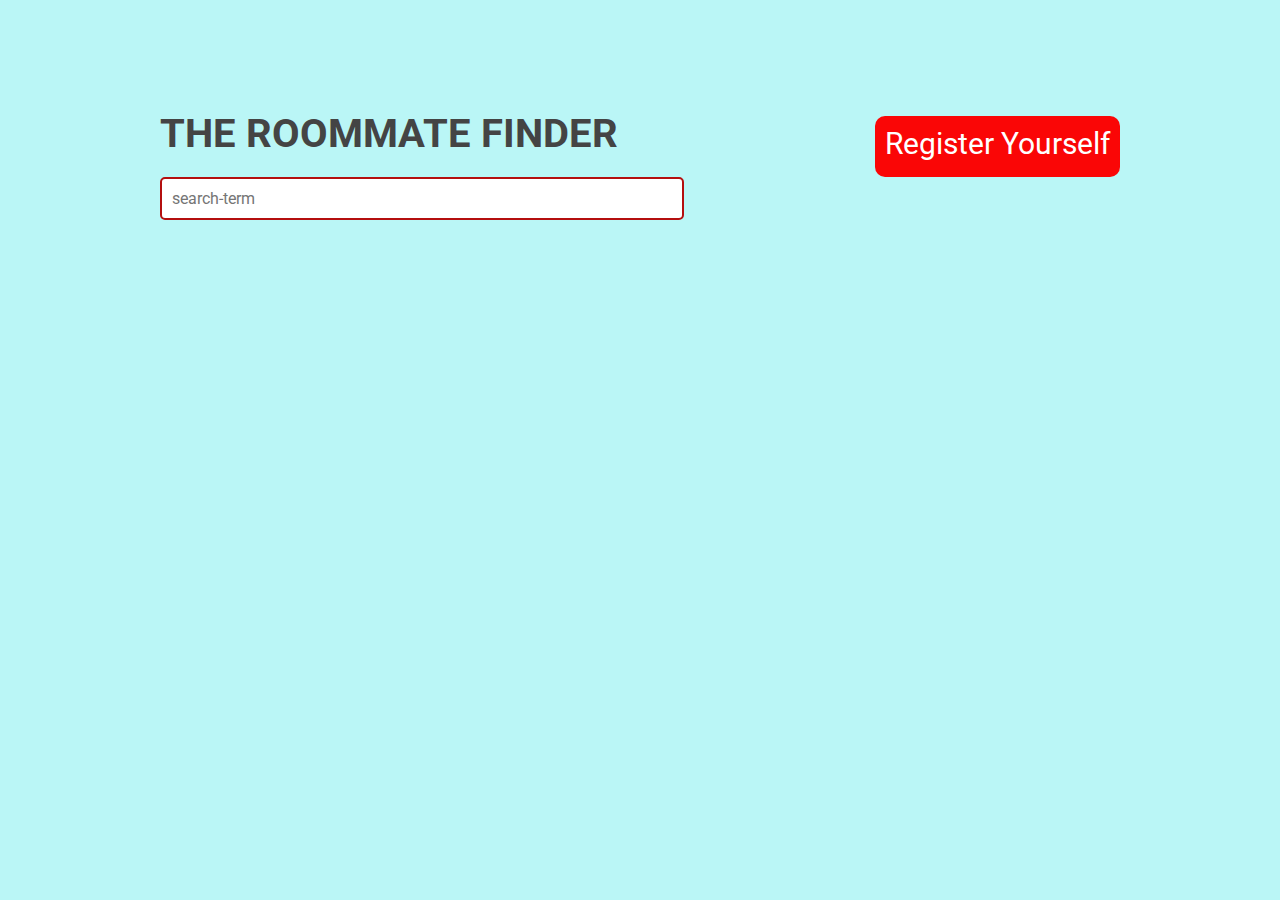
<file: index.html>
<!DOCTYPE html>
<html lang="en">
<head>
    <meta charset="UTF-8">
    <meta http-equiv="X-UA-Compatible" content="IE=edge">
    <meta name="viewport" content="width=device-width, initial-scale=1.0">
    <link rel="stylesheet" href="style.css">
    <title>Json server</title>
</head>
<body>
    <nav>
        <h1 style="font-size: 33px,;">THE ROOMMATE FINDER</h1>
        <a href="/create.html">Register Yourself</a>

    </nav>
    <form  class="search">
        <input type="text" name="term" placeholder="search-term">
    </form>
    <div class="blogs">

    </div>
    <script src="js/index.js"></script>
</body>
</html>
</file>
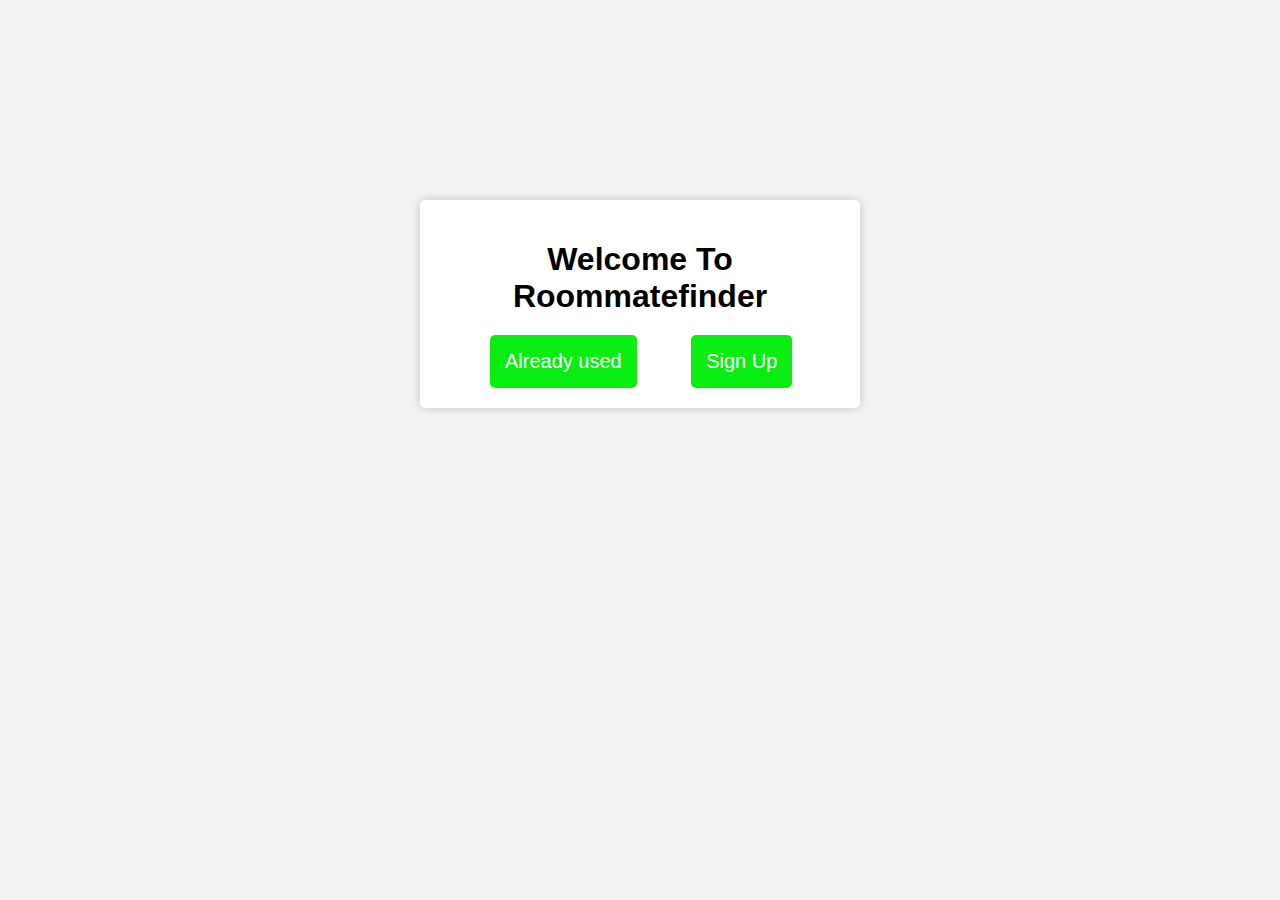
<file: choice.html>
<!DOCTYPE html>
<html lang="en">
<head>
    <meta charset="UTF-8">
    <meta http-equiv="X-UA-Compatible" content="IE=edge">
    <meta name="viewport" content="width=device-width, initial-scale=1.0">
    <title>Document</title>
    <style>
        body {
            background-color: #f2f2f2;
            font-family: Arial, sans-serif;
        }
        
        .container {
            margin: 200px auto;
            max-width: 400px;
            padding: 20px;
            background-color: #fff;
            border-radius: 5px;
            box-shadow: 0 0 10px rgba(0, 0, 0, 0.2);
        }
        h1 {
            text-align: center;
            margin-bottom: 20px;
        }
        button{

            background-color: #0aed11;
            color: #fff;
            font-size: 20px;
            padding: 15px;
            border: none;
            border-radius: 5px;
            cursor: pointer;
            margin-left: 50px;
        
        }
        
        button:hover {
            background-color: #e10c0c;
        }
    </style>
</head>
<body>
    <div class="container">
        <h1>Welcome To Roommatefinder</h1>
        <a href="/login.html" translate="_blank"><button>Already used</button></a>
        <a href="/signup.html" translate="_blank"><button>Sign Up</button></a>
    </div>
</body>
</html>
</file>
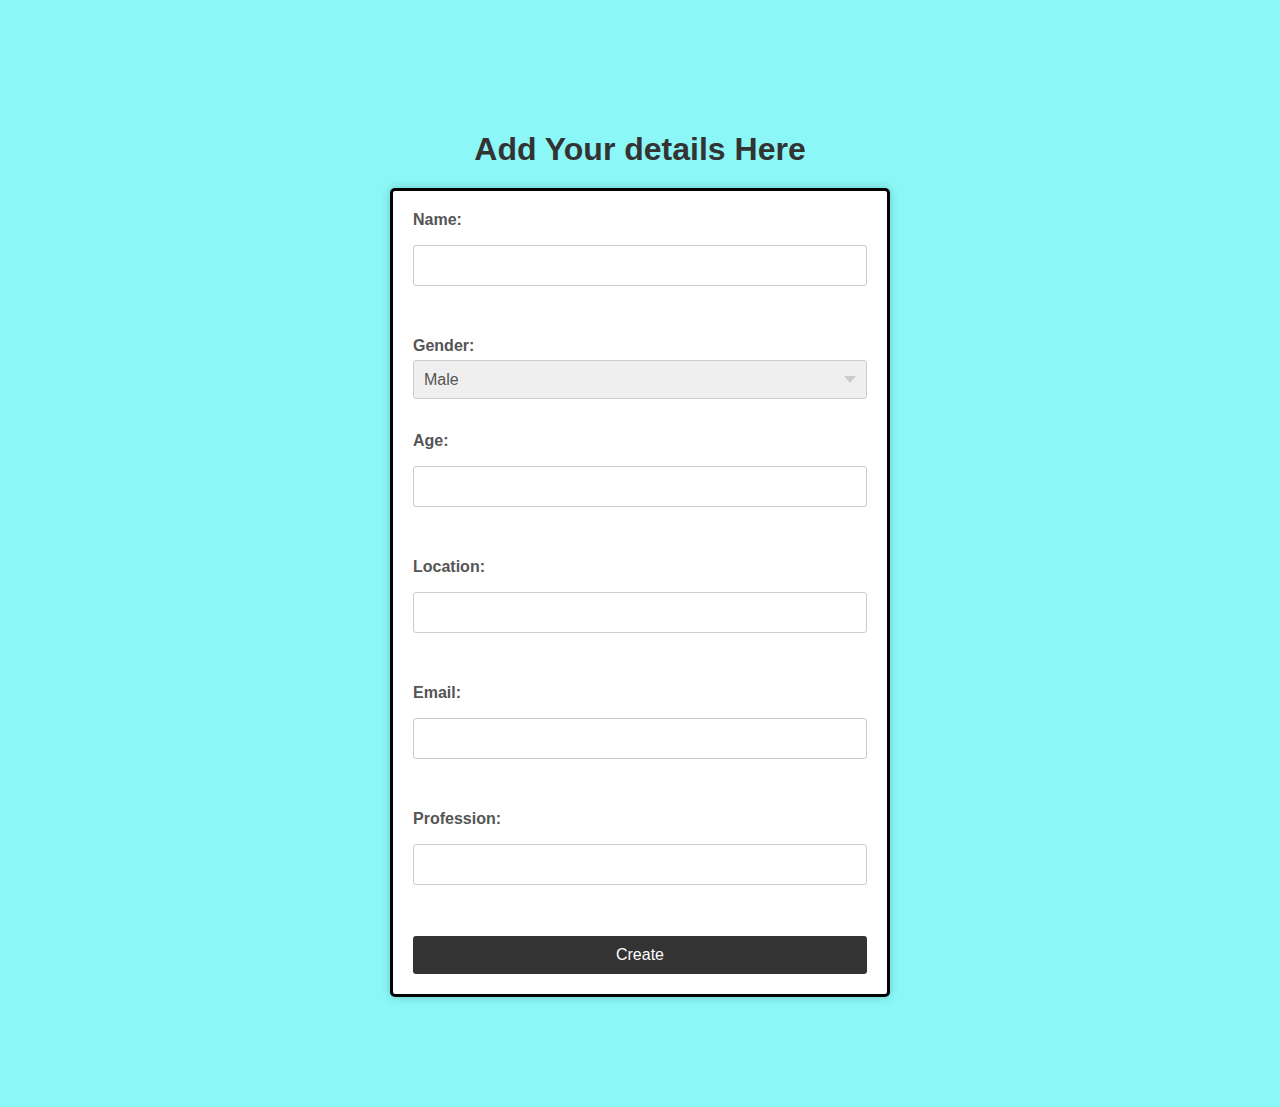
<file: create.html>
<!DOCTYPE html>
<html lang="en">
<head>
    <meta charset="UTF-8">
    <meta http-equiv="X-UA-Compatible" content="IE=edge">
    <meta name="viewport" content="width=device-width, initial-scale=1.0">
    <link rel="stylesheet" href="style.css">
    <title>Json server</title>
    <style>
        * {
          font-family: Arial, sans-serif;
          box-sizing: border-box;
        }
      
        body {
          background-color: rgb(139, 247, 247);
        }
      
        form {
          max-width: 500px;
          margin: 0 auto;
          padding: 20px;
          background-color: #fff;
          border-radius: 5px;
          box-shadow: 0px 0px 10px rgba(0, 0, 0, 0.2);
          border: solid black;
        }
      
        h1 {
          text-align: center;
          color: #333;
          margin-bottom: 20px;
        }
      
        label {
          display: block;
          margin-bottom: 5px;
          color: #555;
          font-weight: 700;
        }
      
        input[type="text"],
        input[type="email"],
        select,
        input[type="number"] {
          width: 100%;
          padding: 10px;
          border: 1px solid #ccc;
          border-radius: 3px;
          margin-bottom: 15px;
          font-size: 16px;
          color: #555;
        }
      
        select {
          appearance: none;
          -webkit-appearance: none;
          -moz-appearance: none;
          background-image: url("data:image/svg+xml,%3Csvg viewBox='0 0 10 6' xmlns='http://www.w3.org/2000/svg'%3E%3Cpath d='M0 0l5 6 5-6z' fill='%23ccc'/%3E%3C/svg%3E");
          background-size: 12px;
          background-repeat: no-repeat;
          background-position: right 10px center;
          padding-right: 25px;
        }
      
        button {
          display: block;
          width: 100%;
          background-color: #333;
          color: #fff;
          padding: 10px;
          border: none;
          border-radius: 3px;
          font-size: 16px;
          cursor: pointer;
        }
      
        button:hover {
          background-color: #555;
        }
      </style>
</head>
<body>
    <h1>Add Your details Here</h1>
    <form name="mydetails">
        <label for="name">Name:</label>
        <input type="text" id="name" name="name" required><br><br>
      
        <label for="gender" >Gender:</label>
        <select id="gender" name="gender" required>
          <option value="male">Male</option>
          <option value="female">Female</option>
          <option value="other">Other</option>
        </select><br><br>
      
        <label for="age">Age:</label>
        <input type="number" id="age" name="age" required><br><br>
      
        <label for="location">Location:</label>
        <input type="text" id="location" name="location" required><br><br>
      
        <label for="email">Email:</label>
        <input type="email" id="email" name="email" required><br><br>
      
        <label for="profession">Profession:</label>
        <input type="text" id="profession" name="profession" required><br><br>
      
        <button>Create</button>
    </form>
    <script src="js/create.js"></script>
</body>
</html>
</file>
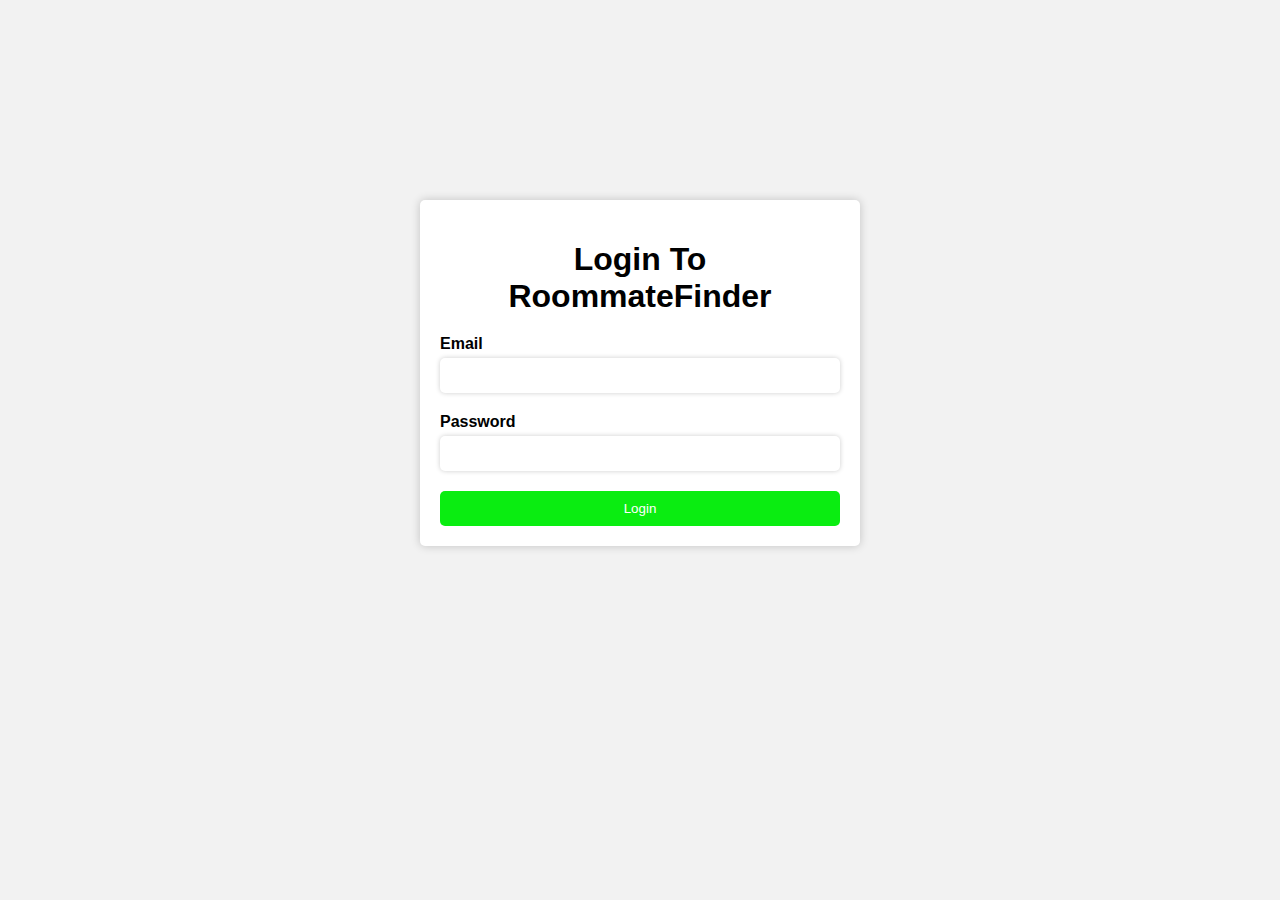
<file: login.html>
<!DOCTYPE html>
<html lang="en">
<head>
    <meta charset="UTF-8">
    <meta http-equiv="X-UA-Compatible" content="IE=edge">
    <meta name="viewport" content="width=device-width, initial-scale=1.0">
    <title>Document</title>
    <style>
        body {
            background-color: #f2f2f2;
            font-family: Arial, sans-serif;
        }
        
        .container {
            margin: 200px auto;
            max-width: 400px;
            padding: 20px;
            background-color: #fff;
            border-radius: 5px;
            box-shadow: 0 0 10px rgba(0, 0, 0, 0.2);
        }
        
        h1 {
            text-align: center;
            margin-bottom: 20px;
        }
        
        form {
            display: flex;
            flex-direction: column;
        }
        
        label {
            font-weight: bold;
            margin-bottom: 5px;
        }
        
        input[type="email"],
        input[type="password"] {
            padding: 10px;
            margin-bottom: 20px;
            border: none;
            border-radius: 5px;
            box-shadow: 0 0 5px rgba(0, 0, 0, 0.2);
        }
        
        button[type="submit"] {
            background-color: #0aed11;
            color: #fff;
            padding: 10px;
            border: none;
            border-radius: 5px;
            cursor: pointer;
        }
        
        button[type="submit"]:hover {
            background-color: #e10c0c;
        }
        
    </style>
</head>
<body>
    <div class="container">
		<h1>Login To RoommateFinder</h1>
		<form>
			<label for="email">Email</label>
			<input type="email" id="email" name="email" required>

			<label for="password">Password</label>
			<input type="password" id="password" name="password" required>

			<button type="submit">Login</button>
		</form>
	</div>
    <script>
        
        const form = document.querySelector('form');

        form.addEventListener('submit', event => {
          event.preventDefault(); // Prevent the default form submission
        
          const email = document.getElementById('email').value;
          const password = document.getElementById('password').value;
        
          // Make a GET request to the server to get the user data
          fetch('http://localhost:3000/users')
            .then(response => response.json())
            .then(data => {
              // Check if the user with the given email and password exists
              const user = data.find(u => u.email === email && u.password === password);
              if (user) {
                // Redirect to the homepage or dashboard
                window.location.href = "index.html";
              } else {
                // Show an error message
                alert('Invalid email or password');
              }
            })
            .catch(error => {
              console.error('Error fetching user data', error);
              alert('An error occurred. Please try again later.');
            });
        });
        

    </script>
</body>
</html>
</file>
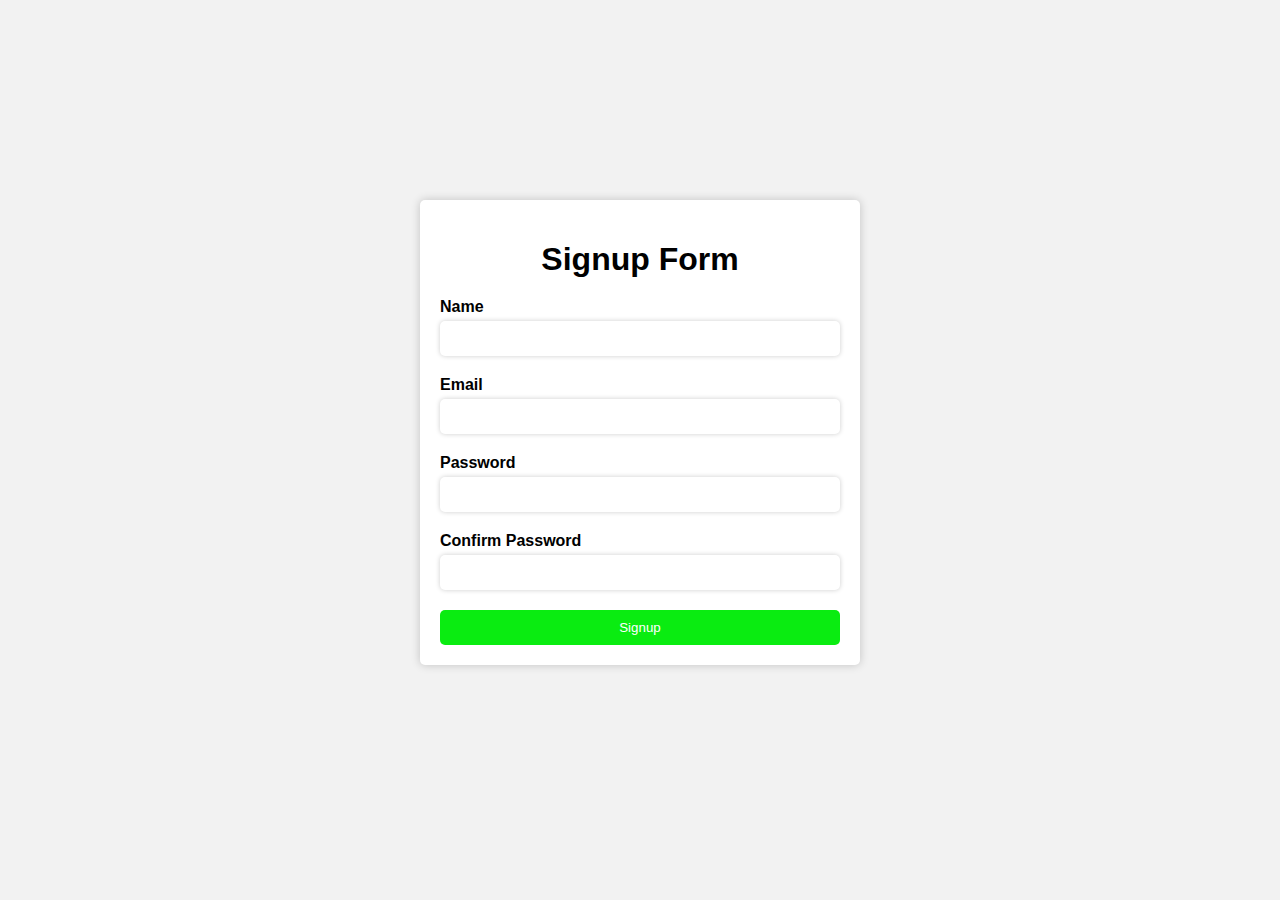
<file: signup.html>
<!DOCTYPE html>
<html lang="en">
<head>
    <meta charset="UTF-8">
    <meta http-equiv="X-UA-Compatible" content="IE=edge">
    <meta name="viewport" content="width=device-width, initial-scale=1.0">
    <style>
        body {
            background-color: #f2f2f2;
            font-family: Arial, sans-serif;
        }
        
        .container {
            margin: 200px auto;
            max-width: 400px;
            padding: 20px;
            background-color: #fff;
            border-radius: 5px;
            box-shadow: 0 0 10px rgba(0, 0, 0, 0.2);
        }
        
        h1 {
            text-align: center;
            margin-bottom: 20px;
        }
        
        form {
            display: flex;
            flex-direction: column;
        }
        
        label {
            font-weight: bold;
            margin-bottom: 5px;
        }
        
        input[type="text"],
        input[type="email"],
        input[type="password"] {
            padding: 10px;
            margin-bottom: 20px;
            border: none;
            border-radius: 5px;
            box-shadow: 0 0 5px rgba(0, 0, 0, 0.2);
        }
        
        button {
            background-color: #0aec11;
            color: #fff;
            padding: 10px;
            border: none;
            border-radius: 5px;
            cursor: pointer;
        }
        
        button:hover {
            background-color: #f20e0e;
        }
        
    </style>
    <title>Document</title>
</head>
<body>
    <div class="container">
		<h1>Signup Form</h1>
		<form>
			<label for="name">Name</label>
			<input type="text" id="name" name="name" required>

			<label for="email">Email</label>
			<input type="email" id="email" name="email" required>

			<label for="password">Password</label>
			<input type="password" id="password" name="password" required>

			<label for="confirm_password">Confirm Password</label>
			<input type="password" id="confirm_password" name="confirm_password" required>

			<button >Signup</button>
		</form>
	</div>
    <script>
        const form=document.querySelector('form');
    const createpost = async (e)=>{
    e.preventDefault();
     const doc={
    email:form.email.value,
    password:form.password.value,
   
     }
      await fetch('http://localhost:3000/users',{ 
    method:'POST',
    body:JSON.stringify(doc),
    headers:{'Content-Type':'application/json'}
    });
 window.location.replace('/index.html')
   }
    form.addEventListener('submit',createpost);
    </script> 
</body>
</html>
</file>
<file: style.css>
@import url('https://fonts.googleapis.com/css2?family=Roboto:ital,wght@0,100;0,300;0,400;0,500;0,700;0,900;1,100;1,300;1,400;1,500;1,700;1,900&display=swap');
body{
    background: rgb(186, 246, 246);
    font-family: 'Roboto';
    color: #444;
    max-width: 960px;
    margin: 100px auto;
    padding: 10px;
}
nav{
    display: flex;
    justify-content: space-between;
}
nav h1{
    margin: 0;
    font-size: 40px;
    margin-bottom: 20px;
    text-shadow: #333;
}
nav h1:hover{
    transform: scale(1.5);
    text-shadow: 0px 0px 15px rgba(88, 7, 251, 0.981);
    color:rgb(33, 57, 9)
}
nav a{
    color: white;
    text-decoration: none;
    background: #fa0606;
    margin-top: 6px;
    font-size: 30PX;
    padding: 10px;
    border-radius: 10px;
}
nav a:hover{
    transform: scale(1.1);
    box-shadow: 0px 0px 15px rgba(7, 19, 251, 0.981);

}
form{
    max-width: 500px;
}
input,textarea{
    display: block;
    margin: 16px 0;
    padding: 6px 10px;
    width: 100%;
    border: 1px solid #ddd;
    font-family: 'Roboto';
}
textarea{
    min-height: 200px;
}
.blogs{
   display: flex;
   flex-wrap: wrap;
}
.post{
    background:#fff;
    font-family: 'Roboto';
    color: #444;
    flex-basis:20%;
    max-width: 960px;
    margin: 100px auto;
    padding: 10px;
    margin-bottom: 30px;
    margin-top: 50px;
    margin-left: 10px;
    border-radius: 15px;
}
.post h2 {
    text-align: center;
    font-size: 1.5rem;
    color: #333;
  }
  
  .post p {
    text-align: center;
    font-size: 1rem;
    color: #666;
  }
  
  .post a {
    text-align: center;
    color: #36cca2;
    font-weight: bold;
  }
  .post:hover {
    transform: scale(1.5);
    background-color: #f5f5f5;
    border: 1px solid #36cca2;
    box-shadow: 0px 0px 15px rgba(88, 7, 251, 0.981);
  }
form.search input[type="text"] {
    padding: 10px;
    border: 2px solid #b40f0f;
    border-radius: 5px;
    margin-top: 20px;
    font-size: 16px;
    width: 100%;
    margin: 0 auto;
    display: block;
}
form.search input[type="text"]:hover{
    transform: scale(1.4);
    box-shadow: 0px 0px 15px rgba(88, 7, 251, 0.981);

}
.roommate-container {
    display: flex;
    flex-direction: row;
    align-items: center;
    justify-content: space-between;
    width: 100%;
    margin-top: 20px;
    padding: 40px;
    background-color: #f1f1f1;
    border-radius: 10px;
    box-shadow: 0px 0px 10px rgba(0, 0, 0, 0.1);
  }
  
  .roommate-image {
    width: 40%;
    height: auto;
    margin-right: 20px;
    border-radius: 10px;
  }
  
  .roommate-details {
    width: 60%;
    margin-left: 200px;
  }
  
  .roommate-details h1 {
    font-size: 35px;
    margin-bottom: 10px;
  }
  
  .roommate-details p {
    font-size: 23px;
    margin-bottom: 5px;
  }
</file>
